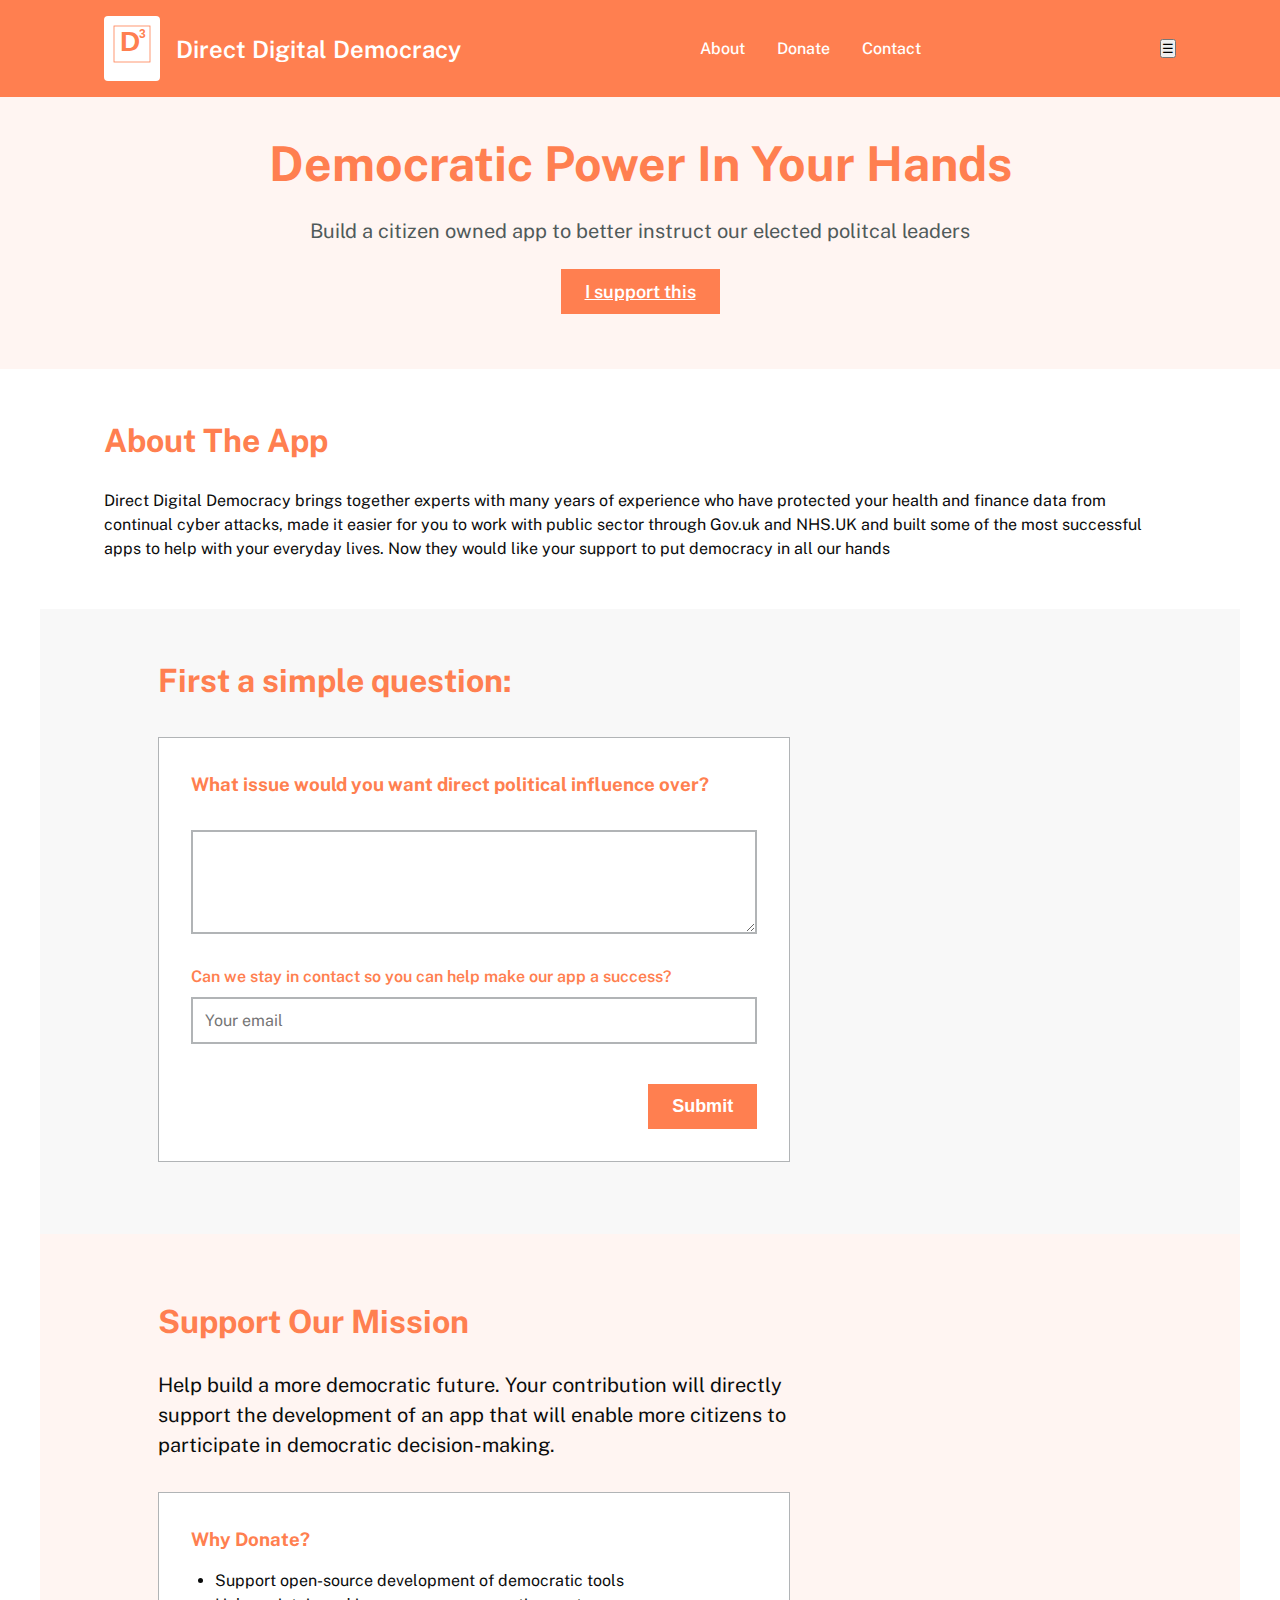
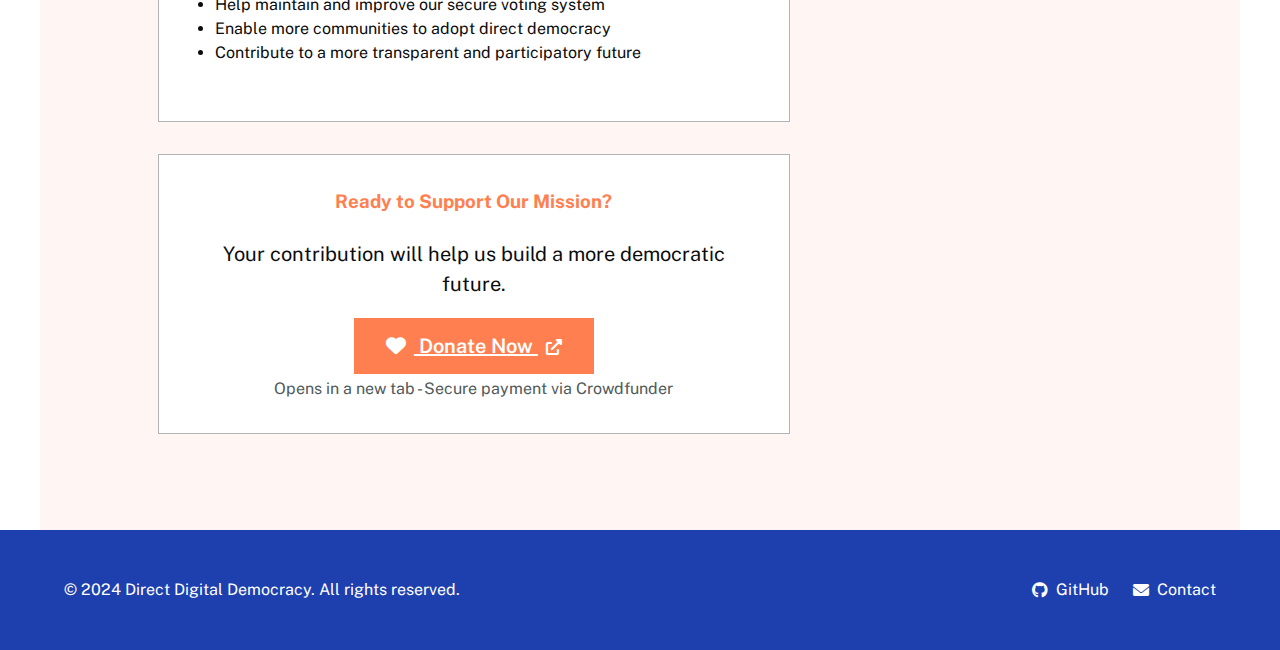
<file: index.html>
<!DOCTYPE html>
<html lang="en">
<head>
    <meta charset="UTF-8">
    <meta name="viewport" content="width=device-width, initial-scale=1.0">
    <title>Direct Digital Democracy</title>
    <link rel="stylesheet" href="src/css/styles.css">
    <!-- GDS Transport font -->
    <link rel="stylesheet" href="https://fonts.googleapis.com/css2?family=Public+Sans:wght@400;500;600;700&display=swap">
    <link rel="stylesheet" href="https://cdnjs.cloudflare.com/ajax/libs/font-awesome/6.0.0/css/all.min.css">
</head>
<body>
    <header>
        <nav>
            <div class="logo" style="display: flex; align-items: center;">
                <div style="background-color: white; padding: 0.5rem; border-radius: 4px;">
                    <img src="src/images/logo.svg" alt="D³ Logo" style="height: 40px;">
                </div>
                <span style="color: white; margin-left: 1rem; font-weight: 600;">Direct Digital Democracy</span>
            </div>
            <ul class="nav-links">
                <li><a href="#about">About</a></li>
                <li><a href="#donate">Donate</a></li>
                <li><a href="#contact">Contact</a></li>
            </ul>
        </nav>
    </header>

    <main>
        <section class="hero">
            <h1>Democratic Power In Your Hands</h1>
            <p>Build a citizen owned app to better instruct our elected politcal leaders</p>
            <a href="#donate" class="govuk-button">I support this</a>
        </section>

        <section id="about" class="govuk-section">
            <h2>About The App</h2>
            <p>Direct Digital Democracy brings together experts with many years of experience who have protected your health and finance data from continual cyber attacks, made it easier for you to work with public sector through Gov.uk and NHS.UK and built some of the most successful apps to help with your everyday lives. Now they would like your support to put democracy in all our hands</p>
        </section>

        <section class="govuk-section" style="background-color: #f8f8f8; padding: 3rem 5%;">
            <div class="govuk-grid">
                <div class="govuk-grid-column-two-thirds">
                    <h2 style="margin-bottom: 2rem;">First a simple question:</h2>
                    <div class="govuk-card" style="background-color: white; padding: 2rem;">
                        <h3 style="color: var(--coral-primary); margin-bottom: 1.5rem;">What issue would you want direct political influence over?</h3>
                        <form id="feedback-form" style="margin-top: 2rem;">
                            <div style="margin-bottom: 1.5rem;">
                                <textarea id="influence" name="influence" rows="4" style="width: 100%; padding: 0.75rem; border: 2px solid var(--border-color); font-family: inherit; font-size: 1rem;" required autocomplete="off"></textarea>
                            </div>
                            <div style="margin-bottom: 1.5rem;">
                                <label for="email" style="display: block; font-weight: 600; margin-bottom: 0.5rem; color: var(--coral-primary);">Can we stay in contact so you can help make our app a success?</label>
                                <input type="email" id="email" name="email" style="width: 100%; padding: 0.75rem; border: 2px solid var(--border-color); font-family: inherit; font-size: 1rem;" required placeholder="Your email" autocomplete="email">
                            </div>
                            <div style="text-align: right;">
                                <button type="submit" class="govuk-button" style="margin-top: 1rem;">
                                    Submit
                                </button>
                            </div>
                            <div id="form-success" style="display: none; color: #00703C; background-color: #F3F9F5; padding: 1rem; margin-top: 1rem; border-left: 5px solid #00703C;">
                                Thank you for your submission! We value your input.
                            </div>
                            <div id="form-error" style="display: none; color: #D4351C; background-color: #FEF7F7; padding: 1rem; margin-top: 1rem; border-left: 5px solid #D4351C;">
                                Sorry, there was an error submitting your response. Please try again later.
                            </div>
                        </form>
                    </div>
                </div>
            </div>
        </section>

        <section id="donate" class="govuk-section" style="background-color: var(--coral-bg); padding: 4rem 5%;">
            <div class="govuk-grid">
                <div class="govuk-grid-column-two-thirds">
                    <h2>Support Our Mission</h2>
                    <p class="govuk-body" style="font-size: 1.25rem; margin-bottom: 2rem;">Help build a more democratic future. Your contribution will directly support the development of an app that will enable more citizens to participate in democratic decision-making.</p>
                    <div class="govuk-card" style="background-color: white; padding: 2rem; margin-bottom: 2rem;">
                        <h3>Why Donate?</h3>
                        <ul class="govuk-list">
                            <li>Support open-source development of democratic tools</li>
                            <li>Help maintain and improve our secure voting system</li>
                            <li>Enable more communities to adopt direct democracy</li>
                            <li>Contribute to a more transparent and participatory future</li>
                        </ul>
                    </div>
                    <div class="govuk-card" style="background-color: white; padding: 2rem; margin-bottom: 2rem; text-align: center;">
                        <h3 style="color: var(--coral-primary); margin-bottom: 1.5rem;">Ready to Support Our Mission?</h3>
                        <p style="font-size: 1.25rem; margin-bottom: 2rem;">Your contribution will help us build a more democratic future.</p>
                        <a href="https://www.crowdfunder.co.uk/p/ddd" 
                           class="govuk-button" 
                           style="font-size: 1.25rem; padding: 1rem 2rem;"
                           target="_blank"
                           rel="noopener noreferrer">
                            <i class="fas fa-heart" style="margin-right: 0.5rem;"></i> 
                            Donate Now
                            <i class="fas fa-external-link-alt" style="margin-left: 0.5rem; font-size: 0.8em;"></i>
                        </a>
                        <p style="margin-top: 1rem; color: var(--text-secondary);">
                            Opens in a new tab - Secure payment via Crowdfunder
                        </p>
                    </div>
                </div>
            </div>
        </section>
    </main>

    <footer id="contact">
        <div class="footer-content">
            <p>© 2024 Direct Digital Democracy. All rights reserved.</p>
            <div class="social-links">
                <a href="#" class="social-link"><i class="fab fa-github"></i> GitHub</a>
                <a href="#" class="social-link"><i class="fas fa-envelope"></i> Contact</a>
            </div>
        </div>
    </footer>

    <script src="src/js/main.js"></script>
    
    <!-- Direct form handler script -->
    <script>
        // Wait for the document to be fully loaded
        document.addEventListener('DOMContentLoaded', function() {
            console.log('Direct form handler script loaded');
            
            // Get the form element
            const form = document.getElementById('feedback-form');
            
            if (form) {
                console.log('Form found by direct handler');
                
                // Add submit event listener
                form.addEventListener('submit', function(e) {
                    e.preventDefault();
                    console.log('Form submitted via direct handler');
                    
                    // Get form values
                    const influence = document.getElementById('influence').value;
                    const email = document.getElementById('email').value;
                    
                    // Show thank you message directly
                    form.innerHTML = `
                        <div style="text-align: center; padding: 2rem 0;">
                            <div style="font-size: 3rem; color: #00703C; margin-bottom: 1rem;">
                                <i class="fas fa-check-circle"></i>
                            </div>
                            <h3 style="color: #00703C; margin-bottom: 1rem;">Thank You!</h3>
                            <p style="font-size: 1.1rem; margin-bottom: 1.5rem;">
                                We've received your submission about what you'd like direct influence over.
                            </p>
                            <p style="font-size: 1.1rem; margin-bottom: 1.5rem;">
                                Your input helps us shape a better democratic future.
                            </p>
                            <button type="button" id="submit-another-direct" class="govuk-button" style="margin-top: 1rem;">
                                Submit Another Response
                            </button>
                        </div>
                    `;
                    
                    // API submission (will still happen in the background)
                    fetch('https://ddd-form-api-dc0c7b285f94.herokuapp.com/api/submit-form', {
                        method: 'POST',
                        headers: {
                            'Content-Type': 'application/json',
                            'Accept': 'application/json'
                        },
                        mode: 'cors',
                        body: JSON.stringify({
                            influence: influence,
                            email: email
                        }),
                    }).then(response => {
                        console.log('API response from direct handler:', response.status);
                    }).catch(error => {
                        console.error('API error from direct handler:', error);
                    });
                    
                    // Add event listener for the "submit another" button
                    setTimeout(function() {
                        const reloadButton = document.getElementById('submit-another-direct');
                        if (reloadButton) {
                            reloadButton.addEventListener('click', function() {
                                window.location.reload();
                            });
                        }
                    }, 100);
                });
            } else {
                console.error('Form not found by direct handler');
            }
        });
    </script>
</body>
</html>
</file>
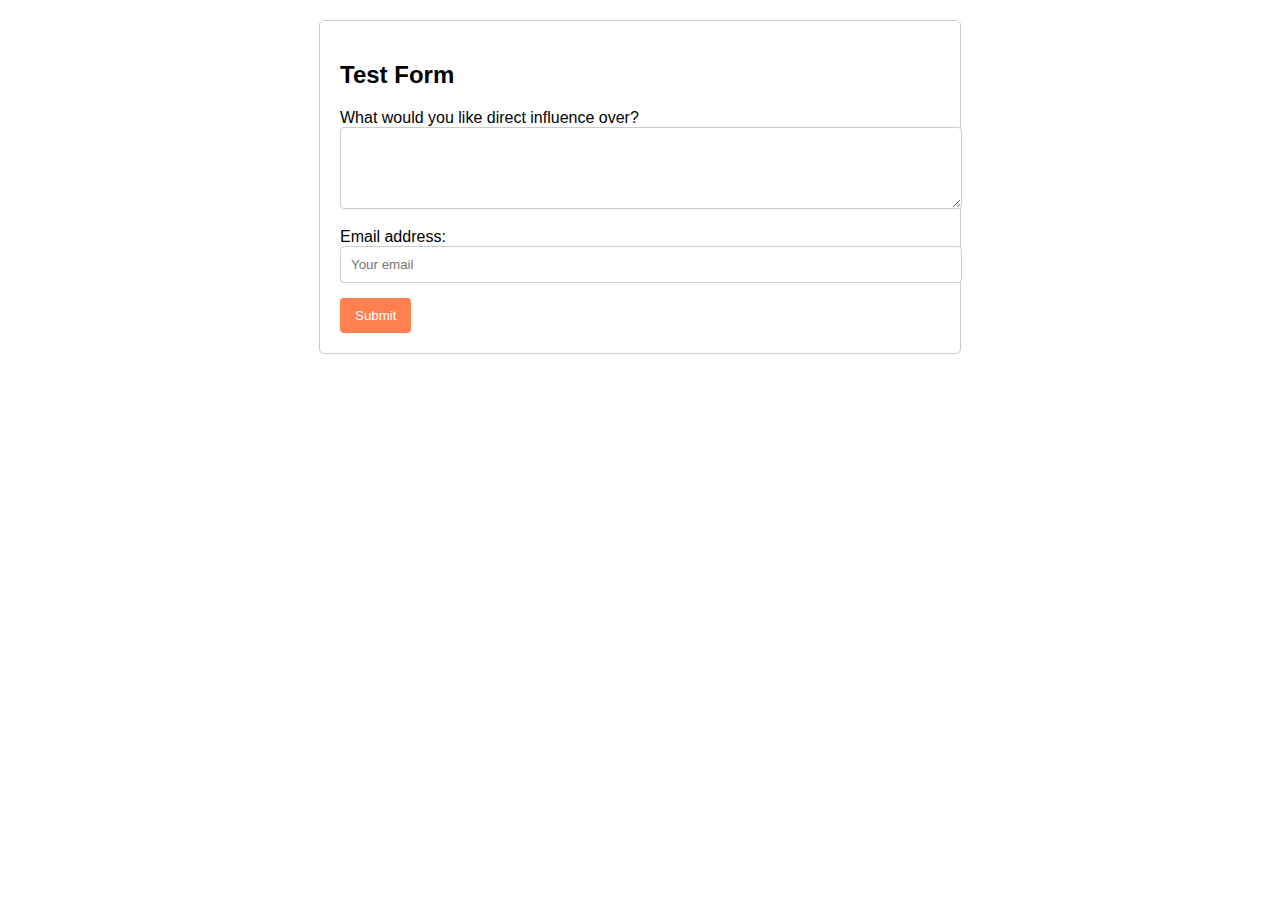
<file: test-form.html>
<!DOCTYPE html>
<html lang="en">
<head>
    <meta charset="UTF-8">
    <meta name="viewport" content="width=device-width, initial-scale=1.0">
    <title>Form Test</title>
    <link rel="stylesheet" href="https://cdnjs.cloudflare.com/ajax/libs/font-awesome/6.0.0/css/all.min.css">
    <style>
        body {
            font-family: Arial, sans-serif;
            margin: 0;
            padding: 20px;
        }
        .test-form {
            max-width: 600px;
            margin: 0 auto;
            padding: 20px;
            border: 1px solid #ccc;
            border-radius: 5px;
        }
        textarea, input {
            width: 100%;
            padding: 10px;
            margin-bottom: 15px;
            border: 1px solid #ccc;
            border-radius: 4px;
        }
        button {
            background-color: #FF7F50;
            color: white;
            padding: 10px 15px;
            border: none;
            border-radius: 4px;
            cursor: pointer;
        }
        .message {
            padding: 10px;
            margin-top: 15px;
            border-radius: 4px;
            display: none;
        }
        .success {
            background-color: #F3F9F5;
            color: #00703C;
            border-left: 5px solid #00703C;
        }
        .error {
            background-color: #FEF7F7;
            color: #D4351C;
            border-left: 5px solid #D4351C;
        }
    </style>
</head>
<body>
    <div class="test-form">
        <h2>Test Form</h2>
        <form id="feedback-form">
            <div>
                <label for="influence">What would you like direct influence over?</label>
                <textarea id="influence" name="influence" rows="4" required autocomplete="off"></textarea>
            </div>
            <div>
                <label for="email">Email address:</label>
                <input type="email" id="email" name="email" required placeholder="Your email" autocomplete="email">
            </div>
            <button type="submit">Submit</button>
            <div id="form-success" class="message success">
                Thank you for your submission! We value your input.
            </div>
            <div id="form-error" class="message error">
                Sorry, there was an error submitting your response. Please try again later.
            </div>
        </form>
    </div>

    <script>
        // Debug log to confirm script is running
        console.log('Form test script is running');
        
        document.addEventListener('DOMContentLoaded', function() {
            // Debug log on DOM loaded
            console.log('DOM fully loaded');
            
            // Form submission handler
            const form = document.getElementById('feedback-form');
            if (form) {
                console.log('Form found in document');
                
                form.addEventListener('submit', function(event) {
                    event.preventDefault();
                    console.log('Form submit event triggered');
                    
                    // Get form values
                    const influence = document.getElementById('influence').value;
                    const email = document.getElementById('email').value;
                    
                    console.log('Form values:', { influence, email });
                    
                    // Hide any previous messages
                    document.getElementById('form-success').style.display = 'none';
                    document.getElementById('form-error').style.display = 'none';
                    
                    // Disable the submit button while processing
                    const submitButton = form.querySelector('button[type="submit"]');
                    submitButton.disabled = true;
                    submitButton.innerText = 'Submitting...';
                    
                    // Send the data to the actual API
                    fetch('https://ddd-form-api-dc0c7b285f94.herokuapp.com/api/submit-form', {
                        method: 'POST',
                        headers: {
                            'Content-Type': 'application/json',
                            'Accept': 'application/json'
                        },
                        mode: 'cors',
                        body: JSON.stringify({
                            influence: influence,
                            email: email
                        }),
                    })
                    .then(response => {
                        console.log('API response status:', response.status);
                        return response.json();
                    })
                    .then(data => {
                        console.log('API response data:', data);
                        
                        // Re-enable the submit button
                        submitButton.disabled = false;
                        submitButton.innerText = 'Submit';
                        
                        if (data.success) {
                            // Show success message
                            console.log('Showing thank you message');
                            
                            // Hide the form
                            form.innerHTML = `
                                <div style="text-align: center; padding: 2rem 0;">
                                    <div style="font-size: 3rem; color: #00703C; margin-bottom: 1rem;">
                                        <i class="fas fa-check-circle"></i>
                                    </div>
                                    <h3 style="color: #00703C; margin-bottom: 1rem;">Thank You!</h3>
                                    <p style="font-size: 1.1rem; margin-bottom: 1.5rem;">
                                        We've received your submission about what you'd like direct influence over.
                                    </p>
                                    <p style="font-size: 1.1rem; margin-bottom: 1.5rem;">
                                        Your input helps us shape a better democratic future.
                                    </p>
                                    <p style="font-size: 0.9rem; color: #666; margin-bottom: 1rem;">
                                        Storage: ${data.storage}, ID: ${data.id}
                                    </p>
                                    <button type="button" id="submit-another" style="background-color: #FF7F50; color: white; padding: 0.75rem 1.5rem; border: none; margin-top: 1rem;">
                                        Submit Another Response
                                    </button>
                                </div>
                            `;
                            
                            // Add event listener to the "Submit Another" button
                            document.getElementById('submit-another').addEventListener('click', function() {
                                location.reload(); // Reload the page for simplicity
                            });
                        } else {
                            // Show error message
                            document.getElementById('form-error').textContent = data.message || 'Submission failed. Please try again.';
                            document.getElementById('form-error').style.display = 'block';
                        }
                    })
                    .catch(error => {
                        console.error('Fetch error:', error);
                        
                        // Re-enable the submit button
                        submitButton.disabled = false;
                        submitButton.innerText = 'Submit';
                        
                        // Show error message
                        document.getElementById('form-error').textContent = 'An error occurred while submitting the form. Please try again.';
                        document.getElementById('form-error').style.display = 'block';
                    });
                });
            } else {
                console.error('Form element not found!');
            }
        });
    </script>
</body>
</html>
</file>
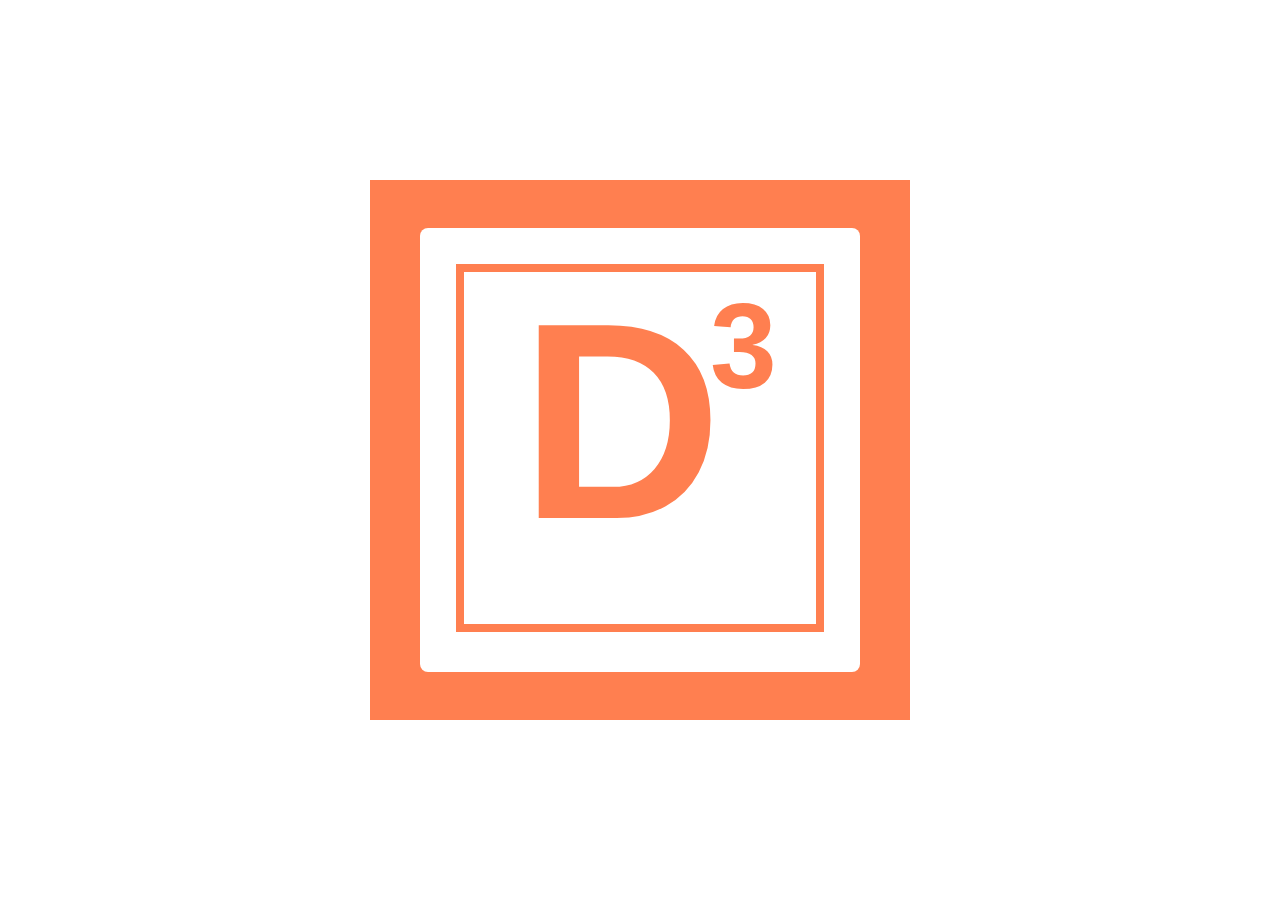
<file: src/images/export/logo_coral_bg.html>
<!DOCTYPE html>
<html>
<head>
    <title>D³ Logo for Export</title>
    <style>
        body {
            display: flex;
            justify-content: center;
            align-items: center;
            height: 100vh;
            margin: 0;
            background-color: white;
        }
        .logo-container {
            width: 500px;
            height: 500px;
            display: flex;
            justify-content: center;
            align-items: center;
            background-color: #FF7F50;
            padding: 20px;
        }
        .white-square {
            background-color: white;
            padding: 20px;
            border-radius: 8px;
        }
    </style>
</head>
<body>
    <div class="logo-container">
        <div class="white-square">
            <svg width="400" height="400" viewBox="0 0 200 200" version="1.1" xmlns="http://www.w3.org/2000/svg">
                <style>
                    .logo-text { 
                        fill: #FF7F50; 
                        font-family: Arial, sans-serif; 
                        font-weight: bold;
                    }
                    .logo-border { 
                        fill: none; 
                        stroke: #FF7F50; 
                        stroke-width: 4;
                    }
                </style>
                <rect class="logo-border" x="10" y="10" width="180" height="180"/>
                <text class="logo-text" x="40" y="135" font-size="140">D</text>
                <text class="logo-text" x="135" y="70" font-size="60">3</text>
            </svg>
        </div>
    </div>
</body>
</html>
</file>
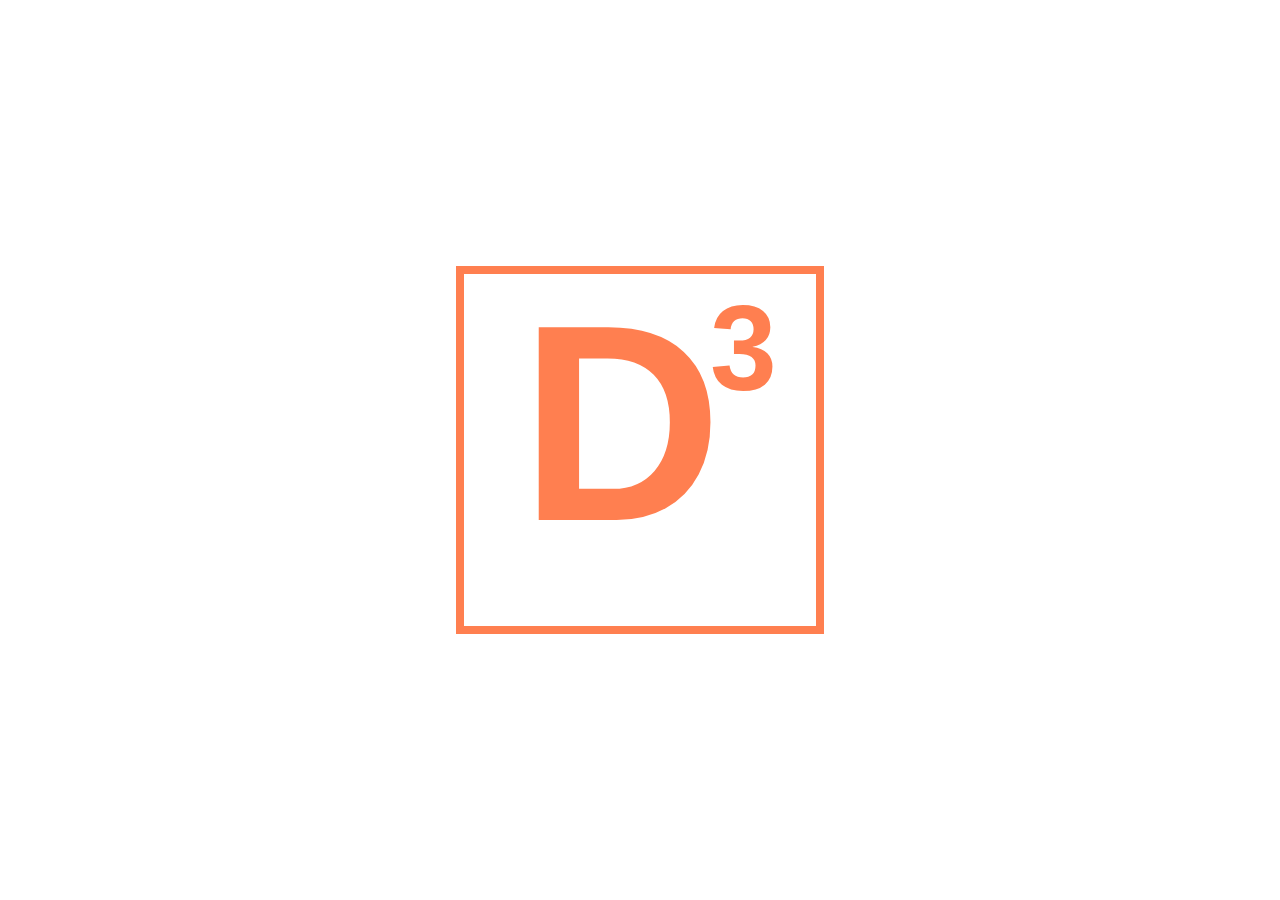
<file: src/images/export/logo_white_bg.html>
<!DOCTYPE html>
<html>
<head>
    <title>D³ Logo for Export</title>
    <style>
        body {
            display: flex;
            justify-content: center;
            align-items: center;
            height: 100vh;
            margin: 0;
            background-color: white;
        }
        .logo-container {
            width: 500px;
            height: 500px;
            display: flex;
            justify-content: center;
            align-items: center;
            background-color: white;
            padding: 20px;
        }
    </style>
</head>
<body>
    <div class="logo-container">
        <svg width="400" height="400" viewBox="0 0 200 200" version="1.1" xmlns="http://www.w3.org/2000/svg">
            <style>
                .logo-text { 
                    fill: #FF7F50; 
                    font-family: Arial, sans-serif; 
                    font-weight: bold;
                }
                .logo-border { 
                    fill: none; 
                    stroke: #FF7F50; 
                    stroke-width: 4;
                }
            </style>
            <rect class="logo-border" x="10" y="10" width="180" height="180"/>
            <text class="logo-text" x="40" y="135" font-size="140">D</text>
            <text class="logo-text" x="135" y="70" font-size="60">3</text>
        </svg>
    </div>
</body>
</html>
</file>
<file: src/css/styles.css>
/* GOV.UK Design System with Coral Theme */
:root {
    --coral-primary: #FF7F50;
    --coral-dark: #E66B3D;
    --coral-light: #FFA07A;
    --coral-bg: #FFF5F2;
    --text-color: #0B0C0C;
    --text-secondary: #505A5A;
    --border-color: #B1B4B6;
    --focus-color: #FF7F50;
    --error-color: #D4351C;
    --success-color: #00703C;
    --background-color: #FFFFFF;
}

/* Reset and base styles */
* {
    margin: 0;
    padding: 0;
    box-sizing: border-box;
}

body {
    font-family: "Public Sans", -apple-system, BlinkMacSystemFont, "Segoe UI", Roboto, Helvetica, Arial, sans-serif;
    line-height: 1.5;
    color: var(--text-color);
    background-color: var(--background-color);
}

/* Header and Navigation */
header {
    background-color: var(--coral-primary);
    color: white;
    position: fixed;
    width: 100%;
    top: 0;
    z-index: 1000;
}

nav {
    display: flex;
    justify-content: space-between;
    align-items: center;
    padding: 1rem 5%;
    max-width: 1200px;
    margin: 0 auto;
}

.logo {
    font-size: 1.5rem;
    font-weight: 700;
    color: white;
}

.nav-links {
    display: flex;
    list-style: none;
    gap: 2rem;
}

.nav-links a {
    text-decoration: none;
    color: white;
    font-weight: 500;
    transition: color 0.3s ease;
}

.nav-links a:hover {
    color: var(--coral-bg);
}

/* Buttons */
.govuk-button {
    background-color: var(--coral-primary);
    color: white;
    padding: 0.75rem 1.5rem;
    border: none;
    border-radius: 0;
    font-size: 1.125rem;
    font-weight: 600;
    cursor: pointer;
    transition: background-color 0.3s ease;
}

.govuk-button:hover {
    background-color: var(--coral-dark);
}

.govuk-button--secondary {
    background-color: #F3F2F1;
    color: var(--text-color);
    border: 2px solid var(--coral-primary);
}

.govuk-button--secondary:hover {
    background-color: #EBEBEB;
}

/* Hero Section */
.hero {
    padding: 8rem 5% 4rem;
    text-align: center;
    background: var(--coral-bg);
}

.hero h1 {
    font-size: 3rem;
    margin-bottom: 1rem;
    color: var(--coral-primary);
}

.hero p {
    font-size: 1.25rem;
    margin-bottom: 2rem;
    color: var(--text-secondary);
}

/* Content Sections */
.govuk-section {
    padding: 3rem 5%;
    max-width: 1200px;
    margin: 0 auto;
}

.govuk-section h2 {
    font-size: 2rem;
    margin-bottom: 1.5rem;
    color: var(--coral-primary);
}

/* Cards */
.govuk-card {
    background: white;
    padding: 2rem;
    border: 1px solid var(--border-color);
    margin-bottom: 1.5rem;
}

.govuk-card h3 {
    color: var(--coral-primary);
    margin-bottom: 1rem;
}

/* Form Elements */
.govuk-input {
    width: 100%;
    padding: 0.75rem;
    border: 2px solid var(--border-color);
    border-radius: 0;
    font-size: 1.125rem;
}

.govuk-input:focus {
    outline: 3px solid var(--focus-color);
    border-color: var(--coral-primary);
}

/* Progress Bar */
.govuk-progress-bar {
    height: 1rem;
    background: #F3F2F1;
    border-radius: 0;
    overflow: hidden;
}

.govuk-progress-bar__fill {
    height: 100%;
    background: var(--coral-primary);
}

/* Alert Messages */
.govuk-alert {
    padding: 1rem;
    margin-bottom: 1.5rem;
    border-left: 5px solid var(--coral-primary);
    background: var(--coral-bg);
}

.govuk-alert--error {
    border-left-color: var(--error-color);
    background: #FEF7F7;
}

.govuk-alert--success {
    border-left-color: var(--success-color);
    background: #F3F9F5;
}

/* Responsive Design */
@media (max-width: 768px) {
    .nav-links {
        display: none;
    }
    
    .hero h1 {
        font-size: 2rem;
    }
    
    .govuk-section {
        padding: 2rem 5%;
    }
}

/* Focus States */
:focus {
    outline: 3px solid var(--focus-color);
    outline-offset: 0;
}

/* Links */
a {
    color: var(--coral-primary);
    text-decoration: underline;
}

a:hover {
    color: var(--coral-dark);
}

/* Lists */
.govuk-list {
    list-style-type: disc;
    padding-left: 1.5rem;
    margin-bottom: 1.5rem;
}

.govuk-list--bullet {
    list-style-type: disc;
}

.govuk-list--number {
    list-style-type: decimal;
}

/* Tables */
.govuk-table {
    width: 100%;
    border-collapse: collapse;
    margin-bottom: 1.5rem;
}

.govuk-table th,
.govuk-table td {
    padding: 0.75rem;
    border: 1px solid var(--border-color);
    text-align: left;
}

.govuk-table th {
    background-color: var(--coral-bg);
    font-weight: 600;
}

/* Grid Layout */
.govuk-grid {
    display: grid;
    grid-template-columns: repeat(12, 1fr);
    gap: 2rem;
    max-width: 1200px;
    margin: 0 auto;
    padding: 0 5%;
}

.govuk-grid-column-one-half {
    grid-column: span 6;
}

.govuk-grid-column-one-third {
    grid-column: span 4;
}

.govuk-grid-column-two-thirds {
    grid-column: span 8;
}

@media (max-width: 768px) {
    .govuk-grid-column-one-half,
    .govuk-grid-column-one-third,
    .govuk-grid-column-two-thirds {
        grid-column: span 12;
    }
}

/* Footer */
footer {
    background-color: #1e40af;
    color: white;
    padding: 3rem 5%;
}

.footer-content {
    max-width: 1200px;
    margin: 0 auto;
    display: flex;
    justify-content: space-between;
    align-items: center;
}

.social-links {
    display: flex;
    gap: 1.5rem;
}

.social-link {
    color: white;
    text-decoration: none;
    transition: opacity 0.3s ease;
    display: flex;
    align-items: center;
    gap: 0.5rem;
}

.social-link:hover {
    opacity: 0.8;
}

/* Auth Buttons */
.auth-buttons {
    display: flex;
    gap: 1rem;
}

.login-btn, .signup-btn {
    padding: 0.5rem 1rem;
    border-radius: 0.5rem;
    font-weight: 500;
    cursor: pointer;
    transition: all 0.3s ease;
}

.login-btn {
    background: transparent;
    border: 1px solid #2563eb;
    color: #2563eb;
}

.signup-btn {
    background: #2563eb;
    border: none;
    color: white;
}

.login-btn:hover {
    background: #f0f9ff;
}

.signup-btn:hover {
    background: #1d4ed8;
}

/* About Section */
.about {
    padding: 4rem 5%;
    max-width: 800px;
    margin: 0 auto;
    text-align: center;
}

.about h2 {
    font-size: 2.5rem;
    margin-bottom: 1.5rem;
    color: #1e40af;
}

/* Features Section */
.features {
    padding: 4rem 5%;
    background-color: #f8fafc;
}

.features h2 {
    text-align: center;
    font-size: 2.5rem;
    margin-bottom: 3rem;
    color: #1e40af;
}

.feature-grid {
    display: grid;
    grid-template-columns: repeat(auto-fit, minmax(300px, 1fr));
    gap: 2rem;
    max-width: 1200px;
    margin: 0 auto;
}

.feature-card {
    background: white;
    padding: 2rem;
    border-radius: 0.5rem;
    box-shadow: 0 4px 6px rgba(0,0,0,0.1);
    transition: transform 0.3s ease;
}

.feature-card:hover {
    transform: translateY(-5px);
}

.feature-card h3 {
    color: #1e40af;
    margin-bottom: 1rem;
}

/* Voting Section */
.voting {
    padding: 4rem 5%;
}

.voting h2 {
    text-align: center;
    font-size: 2.5rem;
    margin-bottom: 3rem;
    color: #1e40af;
}

.proposals-grid {
    display: grid;
    grid-template-columns: repeat(auto-fit, minmax(300px, 1fr));
    gap: 2rem;
    max-width: 1200px;
    margin: 0 auto;
}

.proposal-card {
    background: white;
    padding: 2rem;
    border-radius: 0.5rem;
    box-shadow: 0 4px 6px rgba(0,0,0,0.1);
}

.voting-options {
    display: flex;
    gap: 1rem;
    margin: 1.5rem 0;
}

.vote-btn {
    padding: 0.5rem 1rem;
    border: none;
    border-radius: 0.5rem;
    font-weight: 500;
    cursor: pointer;
    transition: all 0.3s ease;
}

.vote-btn.yes {
    background: #10b981;
    color: white;
}

.vote-btn.no {
    background: #ef4444;
    color: white;
}

.vote-btn.abstain {
    background: #6b7280;
    color: white;
}

.vote-btn:hover {
    opacity: 0.9;
}

.progress-bar {
    height: 1rem;
    background: #e5e7eb;
    border-radius: 0.5rem;
    overflow: hidden;
    display: flex;
}

.progress {
    height: 100%;
}

.progress.yes {
    background: #10b981;
}

.progress.no {
    background: #ef4444;
}

.progress.abstain {
    background: #6b7280;
}

/* Forum Section */
.forum {
    padding: 4rem 5%;
    background-color: #f8fafc;
}

.forum h2 {
    text-align: center;
    font-size: 2.5rem;
    margin-bottom: 3rem;
    color: #1e40af;
}

.forum-container {
    max-width: 800px;
    margin: 0 auto;
}

.forum-post {
    background: white;
    padding: 2rem;
    border-radius: 0.5rem;
    box-shadow: 0 4px 6px rgba(0,0,0,0.1);
    margin-bottom: 2rem;
}

.post-header {
    display: flex;
    align-items: center;
    gap: 1rem;
    margin-bottom: 1rem;
}

.avatar {
    width: 3rem;
    height: 3rem;
    border-radius: 50%;
    object-fit: cover;
}

.post-info h3 {
    color: #1e40af;
    margin-bottom: 0.25rem;
}

.author {
    color: #6b7280;
    font-size: 0.875rem;
}

.date {
    color: #9ca3af;
    font-size: 0.875rem;
}

.post-actions {
    display: flex;
    gap: 1rem;
    margin-top: 1rem;
}

.action-btn {
    background: transparent;
    border: none;
    color: #6b7280;
    cursor: pointer;
    transition: color 0.3s ease;
}

.action-btn:hover {
    color: #2563eb;
}

/* Dashboard Section */
.dashboard {
    padding: 4rem 5%;
}

.dashboard h2 {
    text-align: center;
    font-size: 2.5rem;
    margin-bottom: 3rem;
    color: #1e40af;
}

.dashboard-grid {
    display: grid;
    grid-template-columns: repeat(auto-fit, minmax(300px, 1fr));
    gap: 2rem;
    max-width: 1200px;
    margin: 0 auto;
}

.dashboard-card {
    background: white;
    padding: 2rem;
    border-radius: 0.5rem;
    box-shadow: 0 4px 6px rgba(0,0,0,0.1);
}

.vote-history, .activity-feed {
    margin-top: 1rem;
}

.vote-item, .activity-item {
    display: flex;
    justify-content: space-between;
    align-items: center;
    padding: 1rem;
    border-bottom: 1px solid #e5e7eb;
}

.vote-choice {
    padding: 0.25rem 0.5rem;
    border-radius: 0.25rem;
    font-size: 0.875rem;
}

.vote-choice.yes {
    background: #dcfce7;
    color: #166534;
}

.vote-choice.no {
    background: #fee2e2;
    color: #991b1b;
}

.activity-item i {
    color: #2563eb;
    margin-right: 0.5rem;
}

.time {
    color: #6b7280;
    font-size: 0.875rem;
}

/* Responsive Design */
@media (max-width: 768px) {
    .nav-links {
        display: none;
    }
    
    .hero h1 {
        font-size: 2.5rem;
    }
    
    .footer-content {
        flex-direction: column;
        text-align: center;
        gap: 1.5rem;
    }

    .voting-options {
        flex-direction: column;
    }

    .vote-btn {
        width: 100%;
    }
}
</file>
